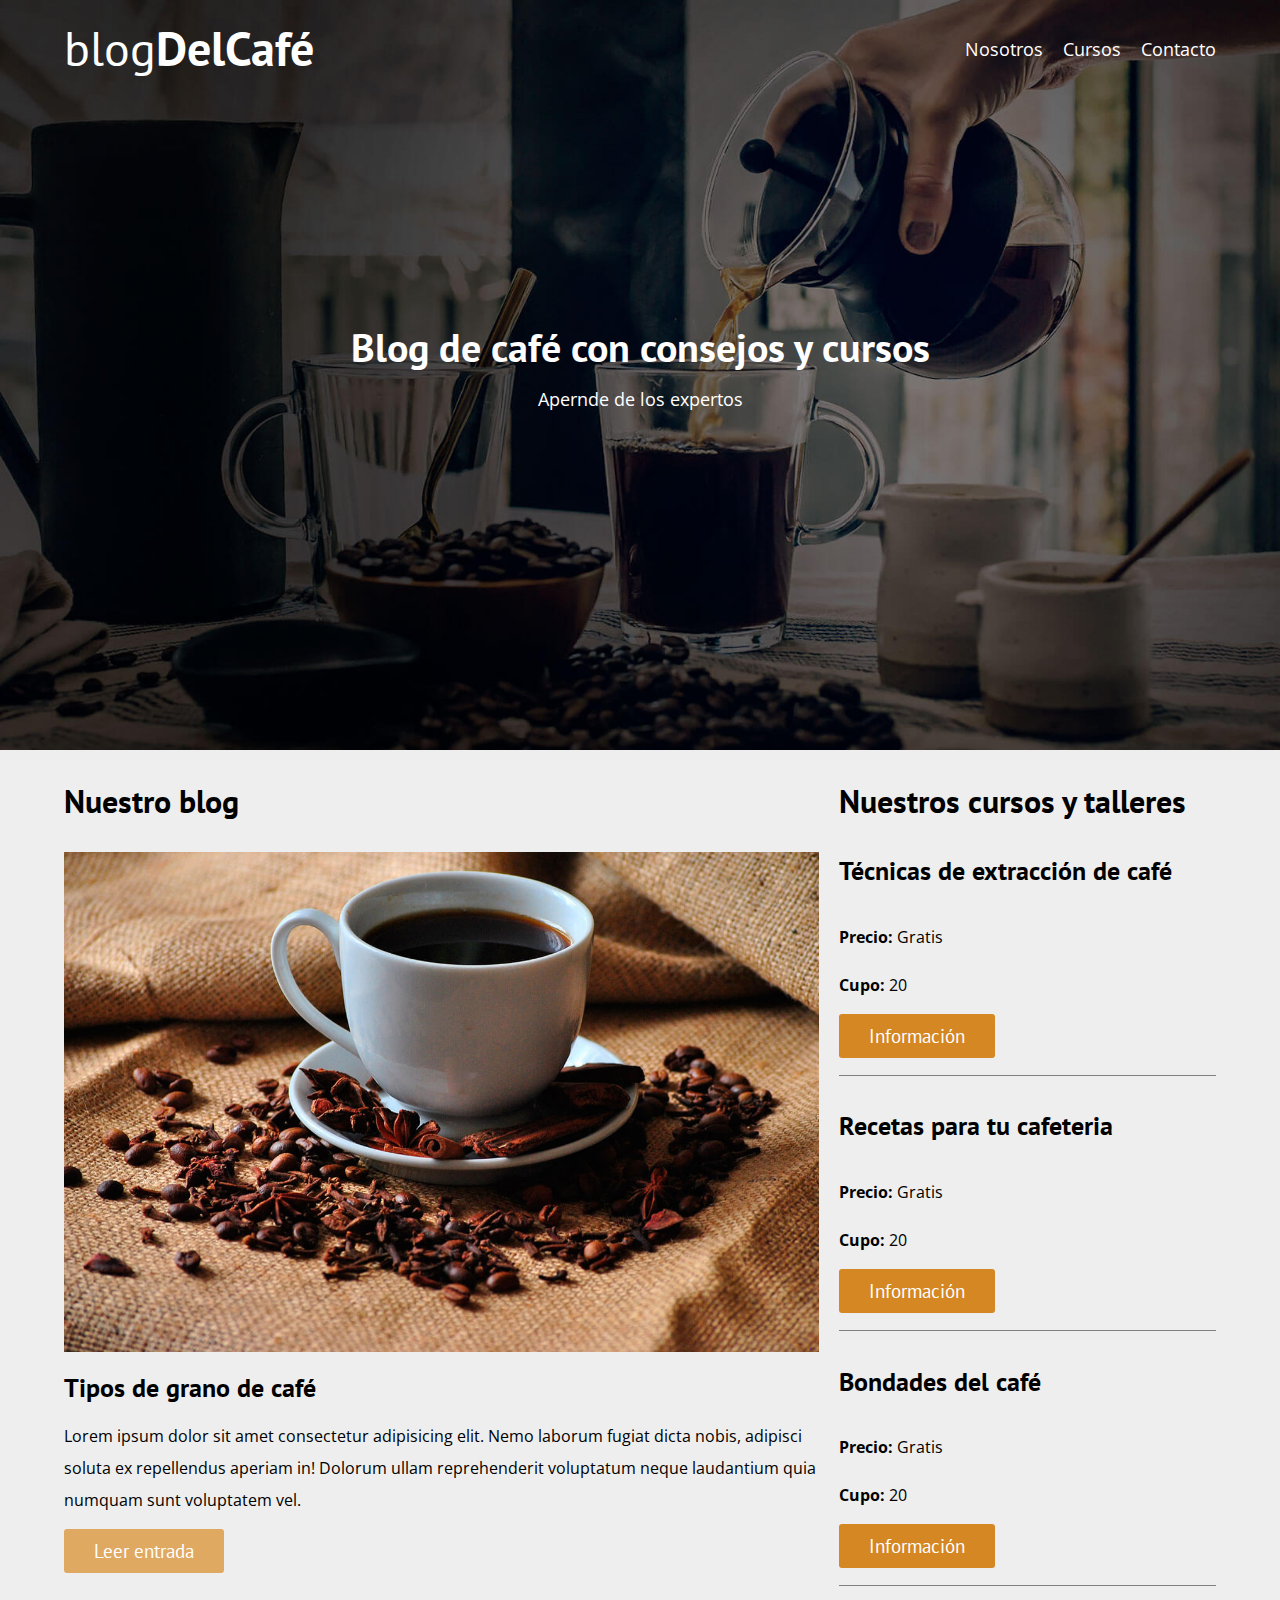
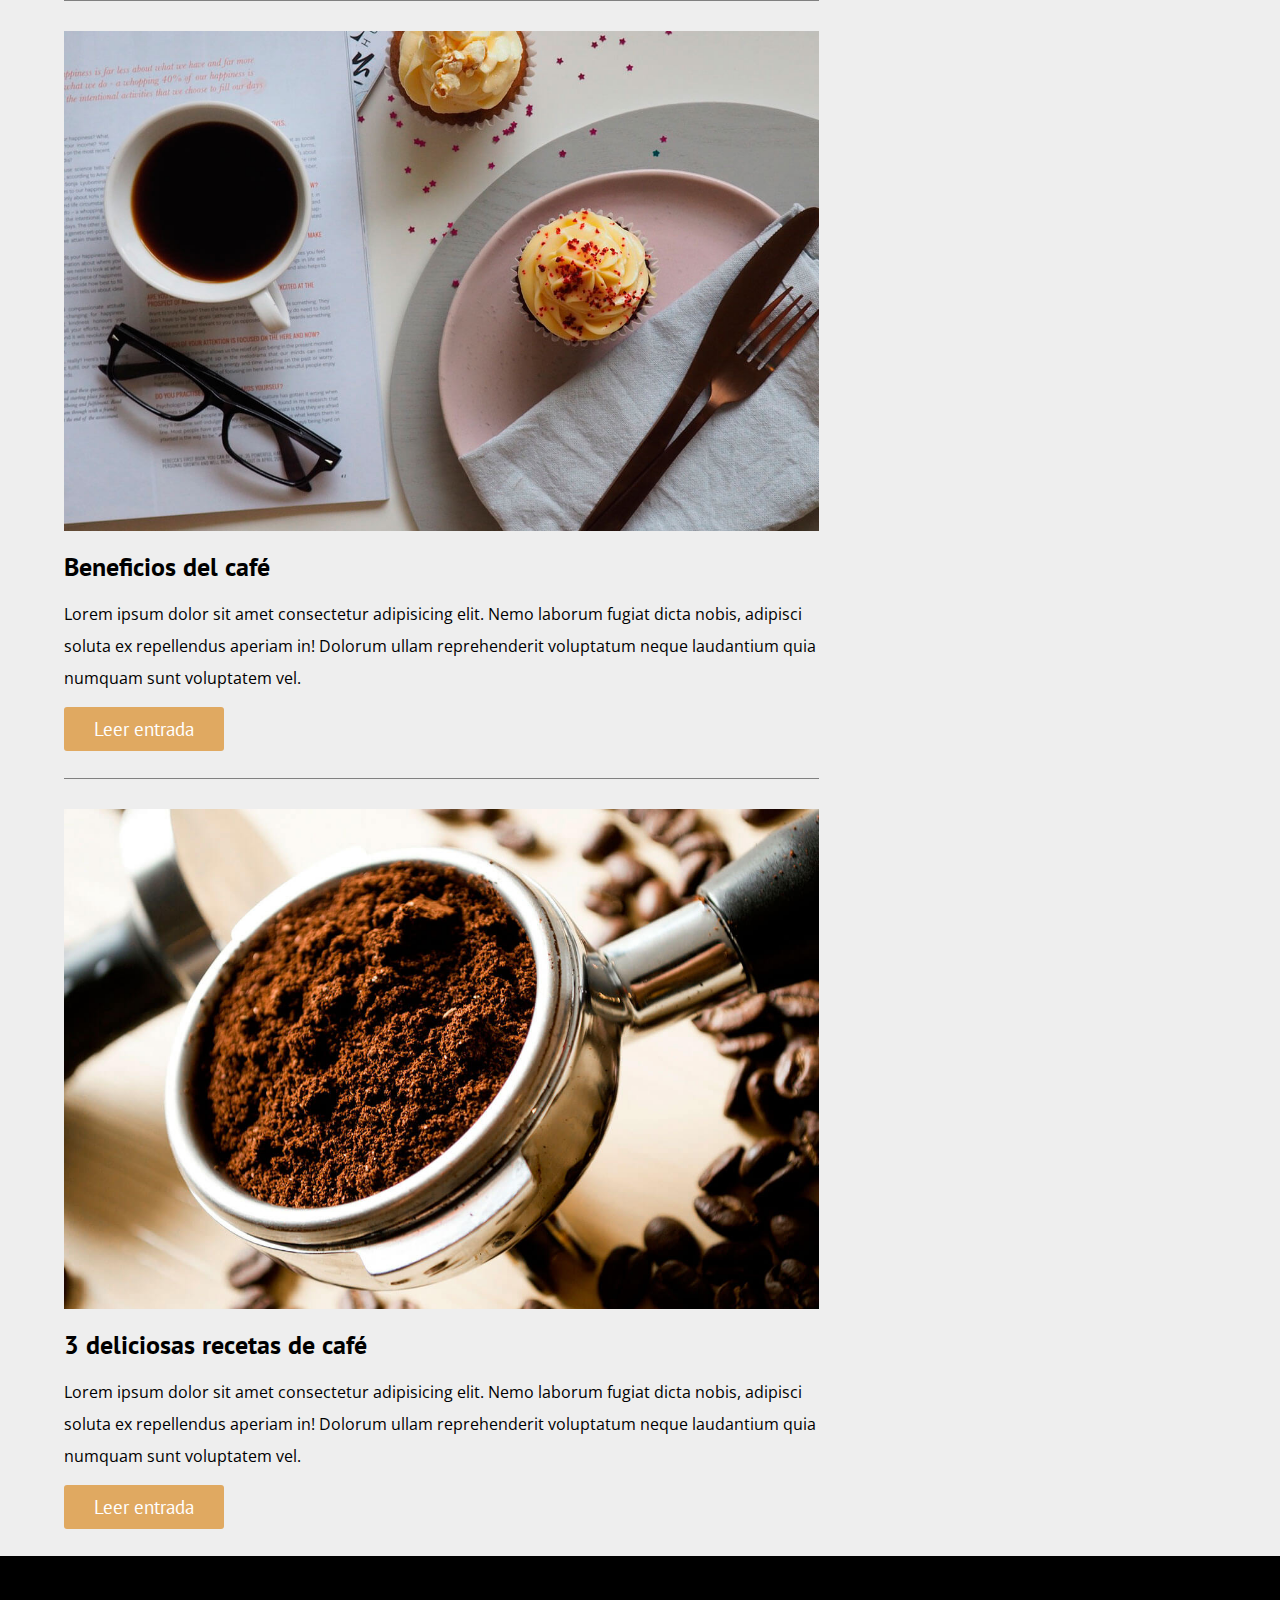
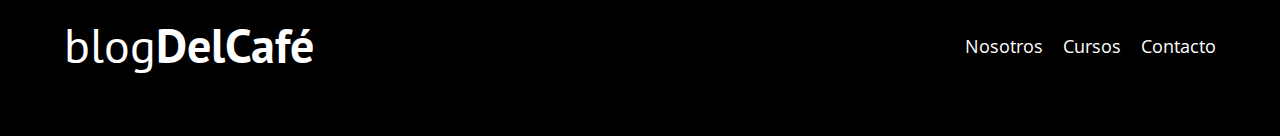
<file: index.html>
<!DOCTYPE html>
<html lang="en">

<head>
    <meta charset="UTF-8">
    <meta http-equiv="X-UA-Compatible" content="IE=edge">
    <meta name="viewport" content="width=device-width, initial-scale=1.0">
    <link rel="shortcut icon" href="img/ico-cafe.jpg" type="image/x-icon">
    <link rel="preconnect" href="https://fonts.googleapis.com">
    <link rel="preconnect" href="https://fonts.gstatic.com" crossorigin>
    <link href="https://fonts.googleapis.com/css2?family=Open+Sans&family=PT+Sans:wght@400;700&display=swap"
        rel="stylesheet">
    <link rel="stylesheet" href="css/normalize.css">
    <link rel="stylesheet" href="css/global.css">
    <link rel="stylesheet" href="css/style.css">
    <title>Blog del café</title>
</head>

<body>
    <header class="header">
        <div class="contenedor">
            <div class="barra">
                <a href="index.html" class="logo">
                    <h1 class="logo__nombre no-margin centrar-texto">blog<span class="logo__bold">DelCafé</span></h1>
                </a>
                <nav class="navegacion">
                    <a href="nosotros.html" class="navegacion__enlace">Nosotros</a>
                    <a href="cursos.html" class="navegacion__enlace">Cursos</a>
                    <a href="contacto.html" class="navegacion__enlace">Contacto</a>
                </nav>
            </div>
        </div>
        <div class="header__texto">
            <h2 class="no-margin">Blog de café con consejos y cursos</h2>
            <p class="header__parrafo no-margin">Apernde de los expertos</p>
        </div>

    </header>

    <div class="contenedor contenido-principal">
        <main class="blog">
            <h3>Nuestro blog</h3>

            <article class="entrada">
                <div class="entrada__imagen">
                    <img src="img/blog3.jpg" alt="Imágen blog">
                </div>
                <div class="entrada__contenido">
                    <h4 class="no-margin"> Tipos de grano de café</h4>
                    <p>
                        Lorem ipsum dolor sit amet consectetur adipisicing elit. Nemo laborum fugiat dicta nobis,
                        adipisci soluta ex repellendus aperiam in! Dolorum ullam reprehenderit voluptatum neque
                        laudantium quia numquam sunt voluptatem vel.
                    </p>
                    <a class="boton boton--primario" href="entrada.html">Leer entrada</a>
                </div>

            </article>
            <article class="entrada">
                <div class="entrada__imagen">
                    <img src="img/blog2.jpg" alt="Imágen blog">
                </div>
                <div class="entrada__contenido">
                    <h4 class="no-margin">Beneficios del café</h4>
                    <p>
                        Lorem ipsum dolor sit amet consectetur adipisicing elit. Nemo laborum fugiat dicta nobis,
                        adipisci soluta ex repellendus aperiam in! Dolorum ullam reprehenderit voluptatum neque
                        laudantium quia numquam sunt voluptatem vel.
                    </p>
                    <a class="boton boton--primario" href="entrada.html">Leer entrada</a>
                </div>

            </article>
            <article class="entrada">
                <div class="entrada__imagen">
                    <img src="img/blog1.jpg" alt="Imágen blog">
                </div>
                <div class="entrada__contenido">
                    <h4 class="no-margin"> 3 deliciosas recetas de café</h4>
                    <p>
                        Lorem ipsum dolor sit amet consectetur adipisicing elit. Nemo laborum fugiat dicta nobis,
                        adipisci soluta ex repellendus aperiam in! Dolorum ullam reprehenderit voluptatum neque
                        laudantium quia numquam sunt voluptatem vel.
                    </p>
                    <a class="boton boton--primario" href="entrada.html">Leer entrada</a>
                </div>

            </article>

        </main>
        <aside class="sidebar">
            <h3>Nuestros cursos y talleres</h3>
            <div class="widget">
                <h4> Técnicas de extracción de café</h4>
                <p style="font-weight: bold;">Precio: <span style="font-weight: normal;">Gratis</span></p>
                <p style="font-weight: bold;">Cupo:<span style="font-weight: normal;"> 20</span></p>
                <a href="" class="boton boton--secundario">Información</a>
            </div>
            <div class="widget">
                <h4>Recetas para tu cafeteria</h4>
                <p style="font-weight: bold;">Precio: <span style="font-weight: normal;">Gratis</span></p>
                <p style="font-weight: bold;">Cupo:<span style="font-weight: normal;"> 20</span></p>
                <a href="" class="boton boton--secundario">Información</a>
            </div>
            <div class="widget">
                <h4>Bondades del café</h4>
                <p style="font-weight: bold;">Precio: <span style="font-weight: normal;">Gratis</span></p>
                <p style="font-weight: bold;">Cupo:<span style="font-weight: normal;"> 20</span></p>
                <a href="" class="boton boton--secundario">Información</a>
            </div>
        </aside>
    </div>
    
    <footer class="footer">
        <div class="contenedor">
            <div class="barra">
                <a href="index.html" class="logo">
                    <h1 class="logo__nombre no-margin centrar-texto">blog<span class="logo__bold">DelCafé</span>
                    </h1>
                </a>
                <nav class="navegacion">
                    <a href="nosotros.html" class="navegacion__enlace">Nosotros</a>
                    <a href="cursos.html" class="navegacion__enlace">Cursos</a>
                    <a href="contacto.html" class="navegacion__enlace">Contacto</a>
                </nav>
            </div>
        </div>
    </footer>
</body>

</html>
</file>
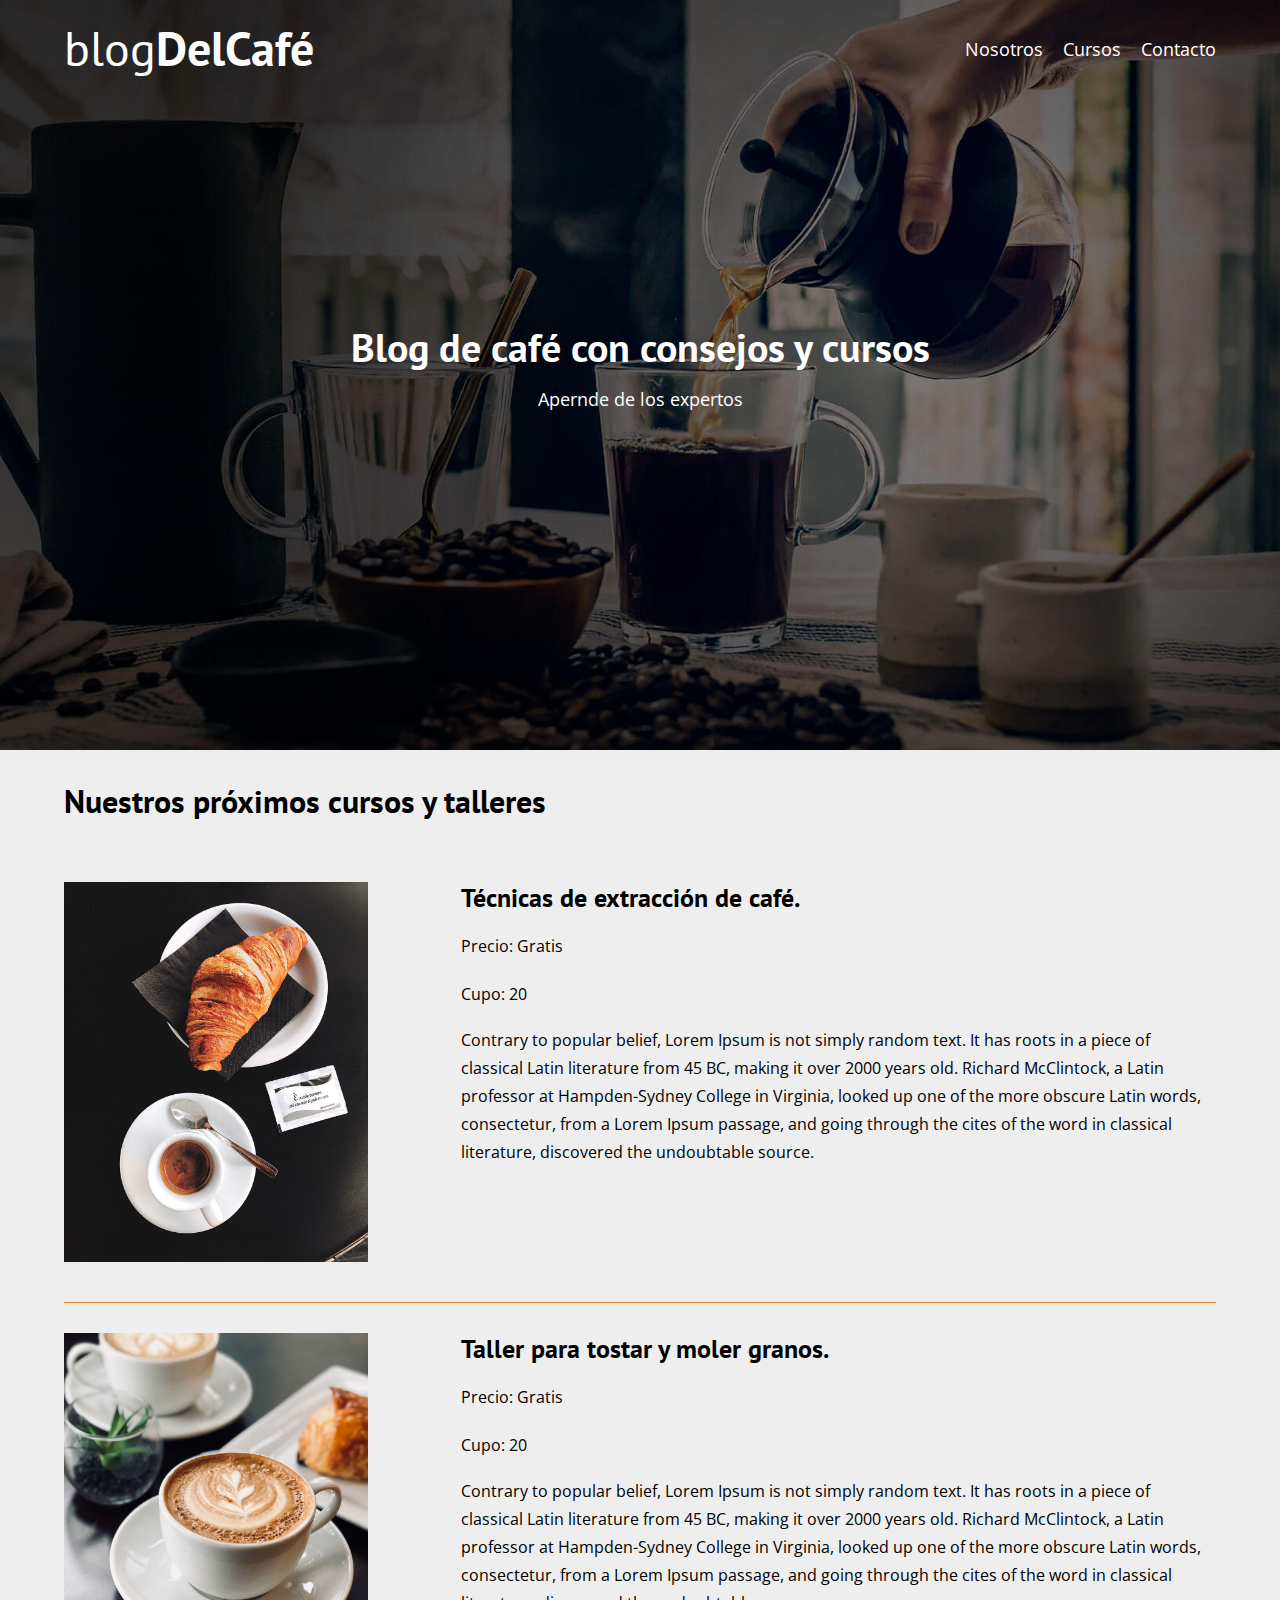
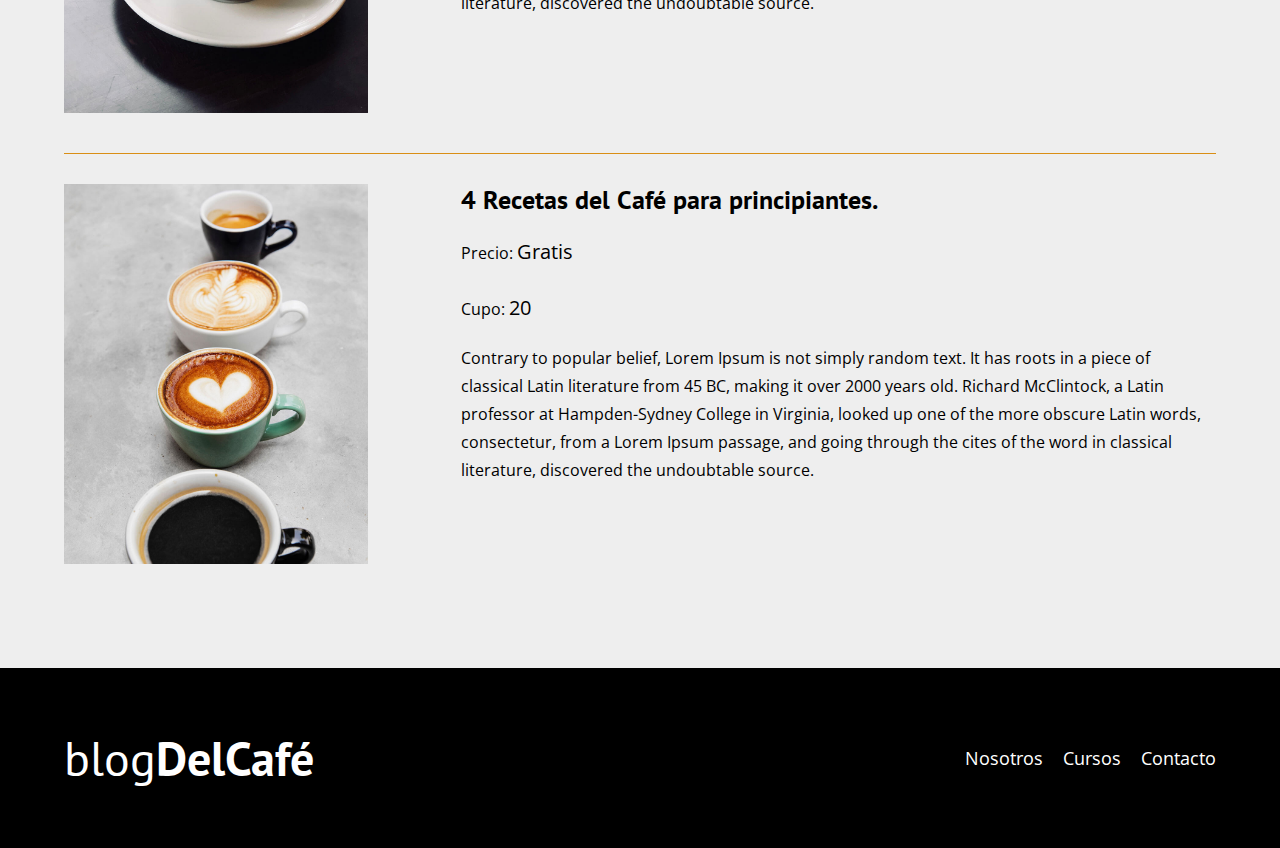
<file: cursos.html>
<!DOCTYPE html>
<html lang="es-mx">

<head>
    <meta charset="UTF-8">
    <meta http-equiv="X-UA-Compatible" content="IE=edge">
    <meta name="viewport" content="width=device-width, initial-scale=1.0">
    <link rel="shortcut icon" href="img/ico-cafe.jpg" type="image/x-icon">
    <link rel="preconnect" href="https://fonts.googleapis.com">
    <link rel="preconnect" href="https://fonts.gstatic.com" crossorigin>
    <link href="https://fonts.googleapis.com/css2?family=Open+Sans&family=PT+Sans:wght@400;700&display=swap"
        rel="stylesheet">
    <link rel="stylesheet" href="css/normalize.css">
    <link rel="stylesheet" href="css/global.css">
    <link rel="stylesheet" href="css/style.css">
    <title>Blog del café | Cursos</title>
    <style>
        .curso__imagen img{
            height: 38rem;
        }
    </style>
</head>

<body>
    <header class="header">
        <div class="contenedor">
            <div class="barra">
                <a href="index.html" class="logo">
                    <h1 class="logo__nombre no-margin centrar-texto">blog<span class="logo__bold">DelCafé</span></h1>
                </a>
                <nav class="navegacion">
                    <a href="nosotros.html" class="navegacion__enlace">Nosotros</a>
                    <a href="cursos.html" class="navegacion__enlace">Cursos</a>
                    <a href="contacto.html" class="navegacion__enlace">Contacto</a>
                </nav>
            </div>
        </div>
        <div class="header__texto">
            <h2 class="no-margin">Blog de café con consejos y cursos</h2>
            <p class="header__parrafo no-margin">Apernde de los expertos</p>
        </div>

    </header>

    <main class="contenedor">
        <h3>Nuestros próximos cursos y talleres</h3>

        <div class="curso">
            <div class="curso__imagen">
                <img src="img/curso1.jpg" alt="ImagenDelCursoUno">
            </div>
            <div class="curso__informacion">
                <h4 class="no-margin">Técnicas de extracción de café.</h4>
                <p class="widget-cursos__label"> Precio:
                    <span class="widget-curso__info">Gratis</span>
                </p>
                <p class="widget-cursos__label"> Cupo:
                    <span class="widget-curso__info">20</span>
                </p>
                <p class="curso__descripcion">
                    Contrary to popular belief, Lorem Ipsum is not simply random text. It has roots in a piece of
                    classical Latin literature from 45 BC, making it over 2000 years old. Richard McClintock, a Latin
                    professor at Hampden-Sydney College in Virginia, looked up one of the more obscure Latin words,
                    consectetur, from a Lorem Ipsum passage, and going through the cites of the word in classical
                    literature, discovered the undoubtable source.
                </p>
            </div> <!--.Curso-informacion-->
        </div> <!--.Curso-->
        
        <div class="curso">
            <div class="curso__imagen">
                <img src="img/curso2.jpg" alt="ImagenDelCursoUno">
            </div>
            <div class="curso__informacion">
                <h4 class="no-margin">Taller para tostar y moler granos.</h4>
                <p class="widget-cursos__label"> Precio:
                    <span class="widget-curso__info">Gratis</span>
                </p>
                <p class="widget-cursos__label"> Cupo:
                    <span class="widget-curso__info">20</span>
                </p>
                <p class="curso__descripcion">
                    Contrary to popular belief, Lorem Ipsum is not simply random text. It has roots in a piece of
                    classical Latin literature from 45 BC, making it over 2000 years old. Richard McClintock, a Latin
                    professor at Hampden-Sydney College in Virginia, looked up one of the more obscure Latin words,
                    consectetur, from a Lorem Ipsum passage, and going through the cites of the word in classical
                    literature, discovered the undoubtable source.
                </p>
            </div> <!--.Curso-informacion-->
        </div> <!--.Curso-->
        
        <div class="curso">
            <div class="curso__imagen">
                <img src="img/curso3.jpg" alt="ImagenDelCursoUno">
            </div>
            <div class="curso__informacion">
                <h4 class="no-margin">4 Recetas del Café para principiantes.</h4>
                <p class="cursos__label"> Precio:
                    <span class="curso__info">Gratis</span>
                </p>
                <p class="cursos__label"> Cupo:
                    <span class="curso__info">20</span>
                </p>
                <p class="curso__descripcion">
                    Contrary to popular belief, Lorem Ipsum is not simply random text. It has roots in a piece of
                    classical Latin literature from 45 BC, making it over 2000 years old. Richard McClintock, a Latin
                    professor at Hampden-Sydney College in Virginia, looked up one of the more obscure Latin words,
                    consectetur, from a Lorem Ipsum passage, and going through the cites of the word in classical
                    literature, discovered the undoubtable source.
                </p>
            </div> <!--.Curso-informacion-->
        </div> <!--.Curso-->
    </main>

    <br>
    <br>

    <footer class="footer">
        <div class="contenedor">
            <div class="barra">
                <a href="index.html" class="logo">
                    <h1 class="logo__nombre no-margin centrar-texto">blog<span class="logo__bold">DelCafé</span>
                    </h1>
                </a>
                <nav class="navegacion">
                    <a href="nosotros.html" class="navegacion__enlace">Nosotros</a>
                    <a href="cursos.html" class="navegacion__enlace">Cursos</a>
                    <a href="contacto.html" class="navegacion__enlace">Contacto</a>
                </nav>
            </div>
        </div>
    </footer>

</body>

</html>
</file>
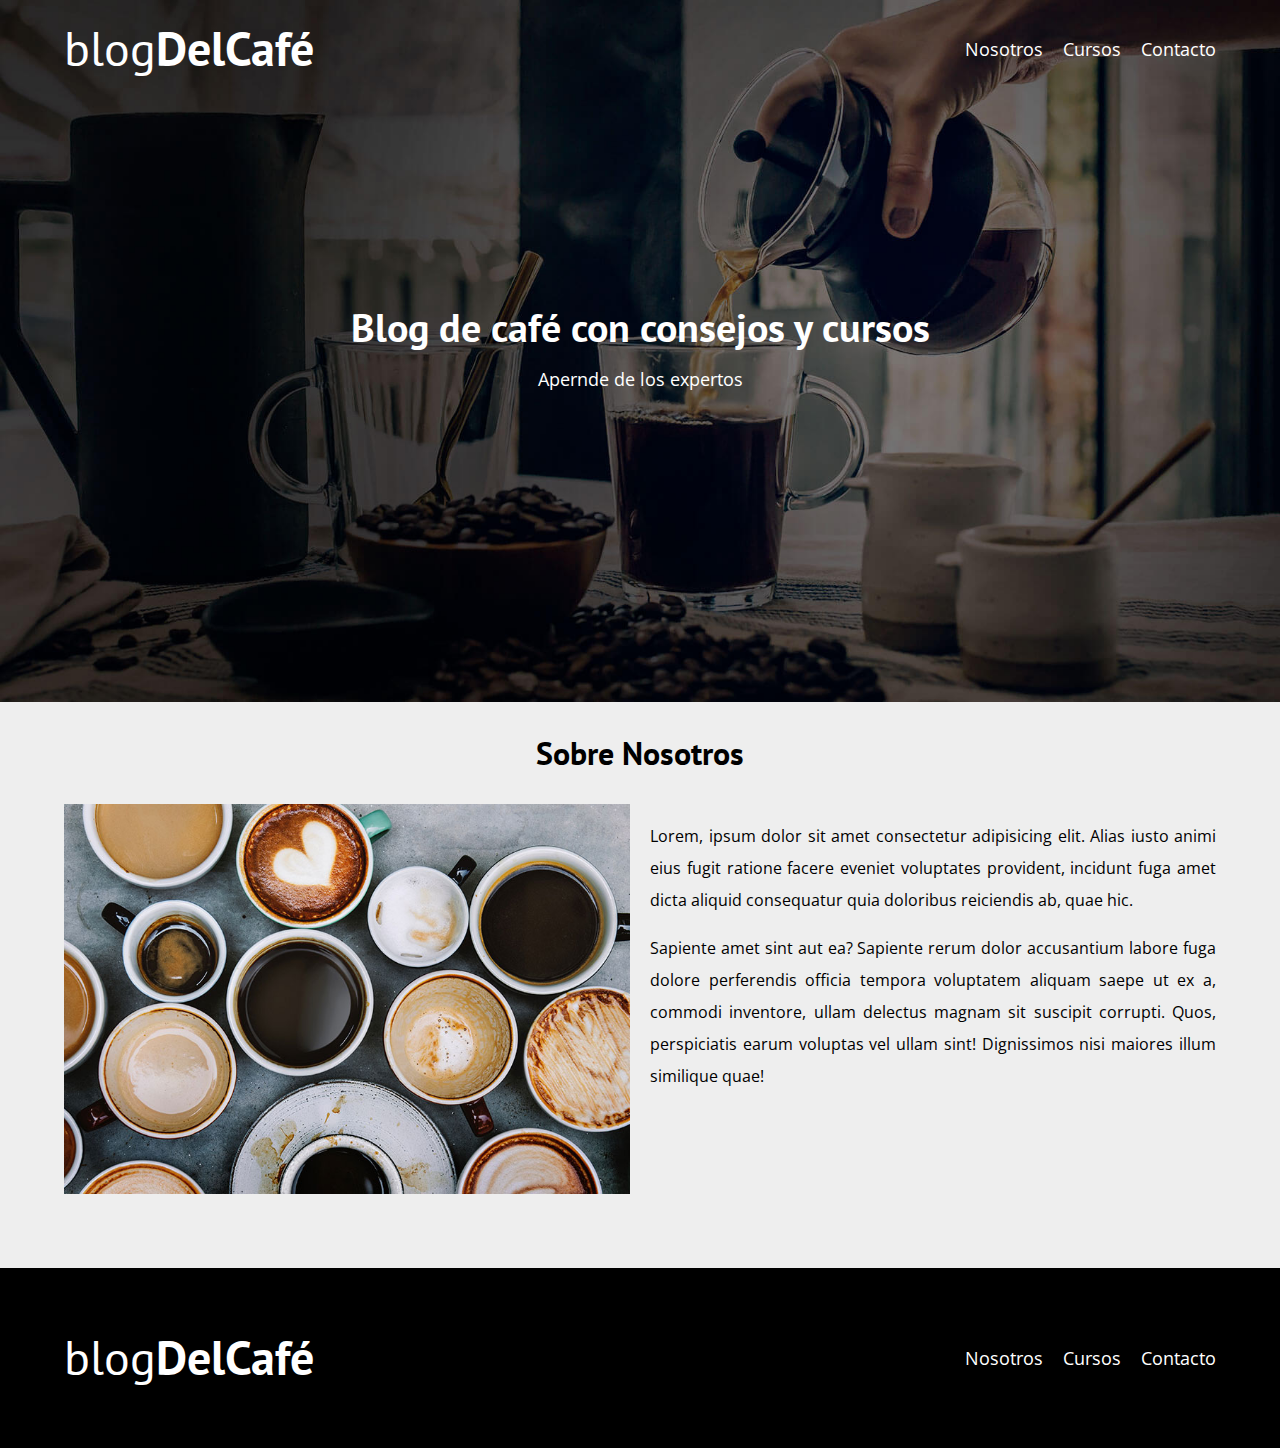
<file: nosotros.html>
<!DOCTYPE html>
<html lang="en">

<head>
    <meta charset="UTF-8">
    <meta http-equiv="X-UA-Compatible" content="IE=edge">
    <meta name="viewport" content="width=device-width, initial-scale=1.0">
    <link rel="shortcut icon" href="img/ico-cafe.jpg" type="image/x-icon">
    <link rel="preconnect" href="https://fonts.googleapis.com">
    <link rel="preconnect" href="https://fonts.gstatic.com" crossorigin>
    <link href="https://fonts.googleapis.com/css2?family=Open+Sans&family=PT+Sans:wght@400;700&display=swap"
        rel="stylesheet">
    <link rel="stylesheet" href="css/normalize.css">
    <link rel="stylesheet" href="css/global.css">
    <link rel="stylesheet" href="css/style.css">
    <title>Blog del café | Nosotros</title>
</head>

<body>
    <header class="header" style="height: 78vh;">
        <div class="contenedor">
            <div class="barra">
                <a href="index.html" class="logo">
                    <h1 class="logo__nombre no-margin centrar-texto">blog<span class="logo__bold">DelCafé</span></h1>
                </a>
                <nav class="navegacion">
                    <a href="nosotros.html" class="navegacion__enlace">Nosotros</a>
                    <a href="cursos.html" class="navegacion__enlace">Cursos</a>
                    <a href="contacto.html" class="navegacion__enlace">Contacto</a>
                </nav>
            </div>
        </div>
        <div class="header__texto">
            <h2 class="no-margin">Blog de café con consejos y cursos</h2>
            <p class="header__parrafo no-margin">Apernde de los expertos</p>
        </div>

    </header>

    <main class="contenedor">
        <h3 class="centrar-texto">Sobre Nosotros</h3>
        <div class="sobre-nosotros">
            <div class="sobre-nosotros__imagen">
                <img src="img/nosotros.jpg" alt="ImagenNosotros">
            </div>
            <div class="sobre-nosotros__texto">
                <p>Lorem, ipsum dolor sit amet consectetur adipisicing elit. Alias iusto animi eius fugit ratione facere
                    eveniet voluptates provident, incidunt fuga amet dicta aliquid consequatur quia doloribus reiciendis
                    ab, quae hic.</p>
                <p> Sapiente amet sint aut ea? Sapiente rerum
                    dolor accusantium labore fuga dolore perferendis officia tempora voluptatem aliquam saepe ut ex a,
                    commodi inventore, ullam delectus magnam sit suscipit corrupti. Quos, perspiciatis earum voluptas
                    vel ullam sint! Dignissimos nisi maiores illum similique quae!</p>
            </div>
        </div>

    </main>

    <br>
    <br>

    <footer class="footer">
        <div class="contenedor">
            <div class="barra">
                <a href="index.html" class="logo">
                    <h1 class="logo__nombre no-margin centrar-texto">blog<span class="logo__bold">DelCafé</span>
                    </h1>
                </a>
                <nav class="navegacion">
                    <a href="nosotros.html" class="navegacion__enlace">Nosotros</a>
                    <a href="cursos.html" class="navegacion__enlace">Cursos</a>
                    <a href="contacto.html" class="navegacion__enlace">Contacto</a>
                </nav>
            </div>
        </div>
    </footer>
</body>

</html>
</file>
<file: css/global.css>
:root {
    --fuenteHeading: 'PT sans', sans-serif;
    --funeteParrafo: 'Open Sans', sans-serif;

    --primario: #7B4D3C;
    --blanco: #fff;
    --negro: #000;

}

html {
    box-sizing: border-box;
    /* Hacer que el paddig, border no afecte el acho de nuestros elementos */
    font-size: 62.5%;
    /* 1 rem = 10px */

}

*,
*:before,
*:after {
    box-sizing: inherit;
    /* Hereda las propiedades del elemento padre que en este caso es el HTML */

}

body {
    font-family: var(--funeteParrafo);
    font-size: 1.6rem;
    line-height: 2;
    /* Interliniado entre fonts */
}

/* Globales */

.contenedor {
    max-width: 120rem;
    width: 90%;
    margin: 0 auto;
    /* Para centrar los elementos hijos */
}

a {
    text-decoration: none;
}

h1,
h2,
h3,
h4{
    font-family: var(--fuenteHeading);
    line-height: 1.2;
}

h1{
    font-size: 4.8rem;
}


h2{
    font-size: 4rem;
}


h3{
    font-size: 3.2rem;
}


h4{
    font-size: 2.6rem;
}

img{
    max-width: 100%;
}

/* Utilidades */

.no-margin{
    margin: 0;
}

.no-paddig{
    padding: 0;
}

.centrar-texto{
    text-align: center;
}
</file>
<file: css/style.css>
body {
    background-color: rgb(238, 238, 238);
}

.header {
    padding-top: 2rem;
    background-image: url(../img/banner.jpg);
    height: 75rem;
    background-size: cover;
    background-repeat: no-repeat;
    background-position: center center;
    /* Conforme la pantalla disminulla de tamaño la imagen se centrar desde el origen XY */

}

.header__texto {
    height: 80%;
    display: flex;
    flex-direction: column;
    justify-content: center;
    align-items: center;
    color: var(--blanco);
    gap: 1rem;
}



@media (max-width: 768px) {
    .header__texto {
        height: 50%;
        margin: 0 6rem;
    }
}

.header__parrafo {
    font-size: 1.8rem;
}

.barra a {
    color: var(--blanco);

}

.barra a:hover {
    color: rgb(189, 189, 120);
}

@media (min-width: 768px) {
    .barra {
        display: flex;
        justify-content: space-between;
        align-items: center;
    }
}

.logo__bold {
    font-weight: bold;
}

.logo__nombre {
    font-weight: normal;
}

@media (min-width: 768px) {
    .navegacion {
        display: flex;
        gap: 2rem;

    }
}

.navegacion__enlace {
    display: block;
    text-align: center;
    font-size: 1.8rem;

}



@media (min-width:768px) {

    .contenido-principal {
        display: grid;
        grid-template-columns: 2fr 1fr;
        gap: 2rem;
    }
}

@media (min-width: 768px) {
    .entrada__imagen img {
        width: 100%;
        height: 500px;
    }
}




.entrada {
    border-bottom: 1px solid gray;
    margin-bottom: 3rem;
}

.entrada__contenido {
    margin-bottom: 3rem;
}

.entrada__contenido h4 {
    margin-top: 1rem;
}

.entrada:last-of-type {
    border: none;
}

.boton {
    border-radius: 3px;
    padding: 1rem 3rem;
    color: white;
    font-family: var(--fuenteHeading);
    font-size: 1.9rem;
}

.boton--primario {
    background-color: rgb(224, 169, 97);
}

.boton--primario:hover {
    color: rgb(224, 169, 97);
    border: 1.5px solid rgb(224, 169, 97);
    background-color: transparent;
}


.boton--secundario {
    background-color: rgb(212, 135, 34);
}

.boton--secundario:hover {
    color: rgb(212, 135, 34);
    border: 1.5px solid rgb(212, 135, 34);
    background-color: transparent;
}


@media (max-width: 768px) {
    .boton {
        display: block;
        text-align: center;
    }

}

.widget {
    border-bottom: 1px solid grey;
    padding-bottom: 2rem;
}

/* Sobre nosotros */

@media (min-width: 768px) {
    .sobre-nosotros {
        display: flex;
        gap: 2rem;
    }

    .sobre-nosotros__imagen,
    .sobre-nosotros__texto {
        flex-basis: calc(50% - 1rem);
    }

    .sobre-nosotros__texto {
        text-align: justify;
    }
}

.footer {
    background-color: var(--negro);
    width: 100%;
    min-height: 20vh;
    padding: 3rem 0;
    display: flex;
    flex-direction: column;
    justify-content: space-between;
    align-items: center;
}


@media (min-width: 768px) {
    .footer {
        flex-direction: row;
    }
}

.curso {
    padding: 3rem 0;
    border-bottom: 1px solid rgb(217, 142, 21);
}

.curso:last-child {
    border-bottom: none;
}

@media (min-width: 768px) {
    .curso {
        display: grid;
        grid-template-columns: 1fr 2fr;
        column-gap: 2rem;
    }
}

.curso__label {
    font-family: var(--fuenteHeading);
    font-weight: bold;
}

.curso__info {
    font-weight: normal;

}

.curso__descripcion {
    /* text-indent: 1em; */
    
    line-height: 2.8rem;
}

.curso__label,
.curso__info {
    font-size: 2rem;
}
</file>
